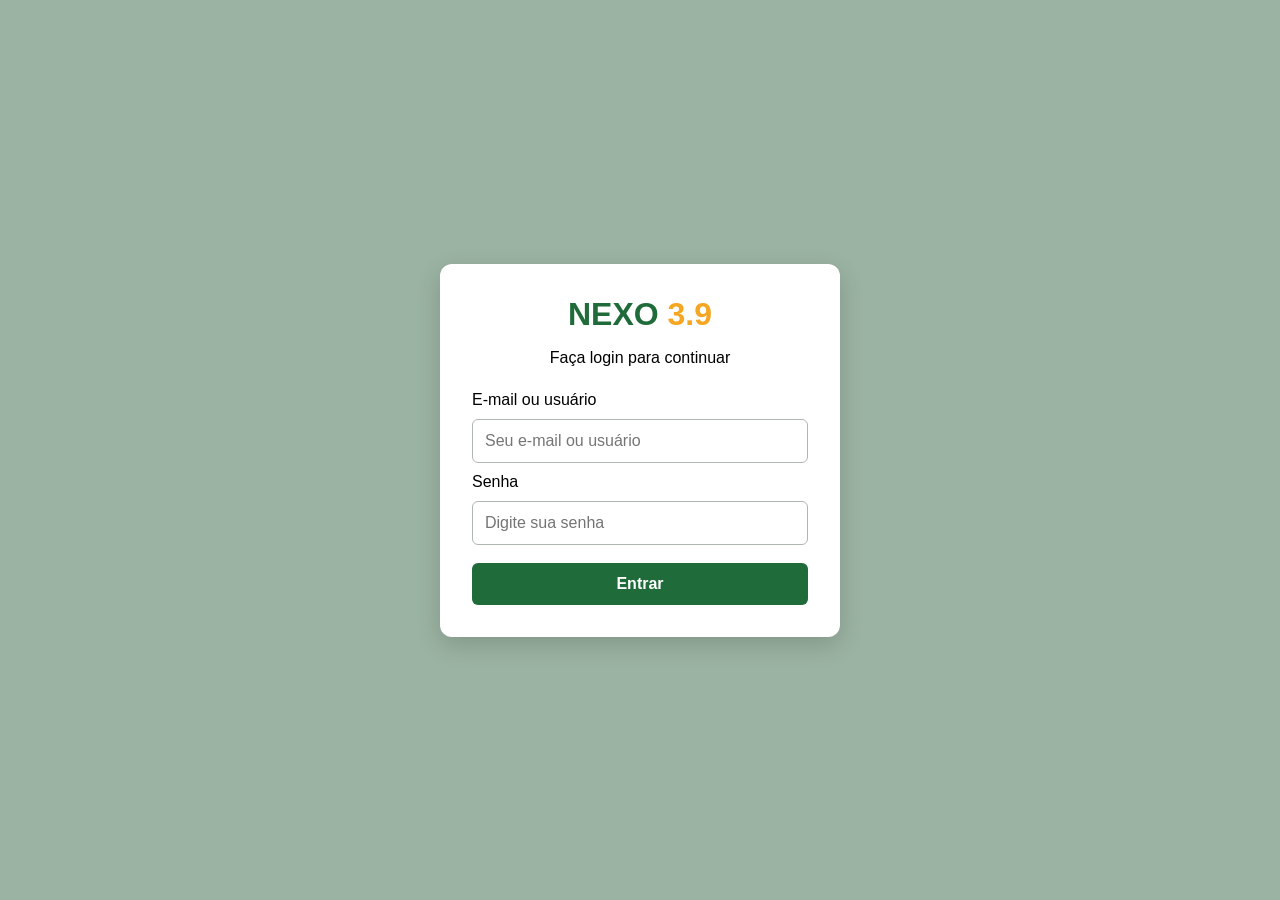
<file: index.html>
<!DOCTYPE html>
<html lang="pt-br">

<head>
  <meta charset="UTF-8">
  <meta name="viewport" content="width=device-width, initial-scale=1.0">
  <title>Login | NEXO 3.9</title>
  <link rel="stylesheet" href="style.css">
  <script src="script.js" defer></script>
</head>

<body class="login-page">
  <main class="login-container">
    <h1>NEXO <strong>3.9</strong></h1>
    <p class="descricao">Faça login para continuar</p>
    <!-- <p class="login-aviso">Modo de demonstração: não há validação de credenciais.</p> -->

    <form id="loginForm">
      <label for="email">E-mail ou usuário</label>
      <input type="text" id="email" name="email" placeholder="Seu e-mail ou usuário" autocomplete="username" required>

      <label for="senha">Senha</label>
      <input type="password" id="senha" name="senha" placeholder="Digite sua senha" autocomplete="current-password" required>

      <button type="submit">Entrar</button>
    </form>
  </main>
</body>

</html>
</file>
<file: style.css>
body {
    background-color: #f3efd1;
}

* {
    box-sizing: border-box;
}

body {
    margin: 0;
    font-family: "Segoe UI", Arial, sans-serif;
    background: #9bb3a2;
}

.topbar {
    display: flex;
    align-items: center;
    justify-content: space-between;
    gap: 24px;
    padding: 10px 32px;
    background: #1f6b3a;
    box-shadow: 0 2px 8px rgba(0, 0, 0, .2);
}

.brand {
    display: flex;
    align-items: center;
    gap: 12px;
    text-decoration: none;
    color: #fff;
    font-size: 1.3rem;
}
.banner-nex {
    height: 70px;
    width: 200;
}
.brand-logo {
    height: 56px;
    width: auto;
}

.brand-name strong {
    color: #f5a623;
}

.menu {
    display: flex;
    align-items: center;
    gap: 8px;
}

.menu a {
    padding: 10px 16px;
    border-radius: 8px;
    color: #fff;
    text-decoration: none;
    font-weight: 500;
    transition: background .2s;
}

.menu a:hover {
    background: rgba(255, 255, 255, .15);
}

.menu a.active {
    background: #f5a623;
    color: #1b1b1b;
}

.login-page {
    display: grid;
    min-height: 100vh;
    place-items: center;
    padding: 24px;
    background: #9bb3a2;
}

.login-container {
    width: min(100%, 400px);
    padding: 32px;
    border-radius: 12px;
    background: #fff;
    box-shadow: 0 8px 24px rgba(0, 0, 0, .16);
}

.login-container h1 {
    margin: 0;
    color: #1f6b3a;
    text-align: center;
}

.login-container h1 strong {
    color: #f5a623;
}

.descricao,
.login-aviso {
    text-align: center;
}

.login-aviso {
    color: #555;
    font-size: .9rem;
}

.login-container form {
    display: grid;
    gap: 10px;
    margin-top: 24px;
}

.login-container input {
    width: 100%;
    padding: 12px;
    border: 1px solid #aeb8b0;
    border-radius: 6px;
    font: inherit;
}

.login-container button {
    margin-top: 8px;
    padding: 12px;
    border: 0;
    border-radius: 6px;
    background: #1f6b3a;
    color: #fff;
    cursor: pointer;
    font: inherit;
    font-weight: 600;
}

.login-container button:hover {
    background: #18552e;
}

.banners{
    border-radius: 4%;
    background-color: #eaf5e0;
    width: 400px;
    height: auto;
    
}
/* celular */
@media (max-width: 700px) {
    .topbar {
        flex-direction: column;
        padding: 12px;
    }

    .menu {
        flex-wrap: wrap;
        justify-content: center;
    }
}
</file>
